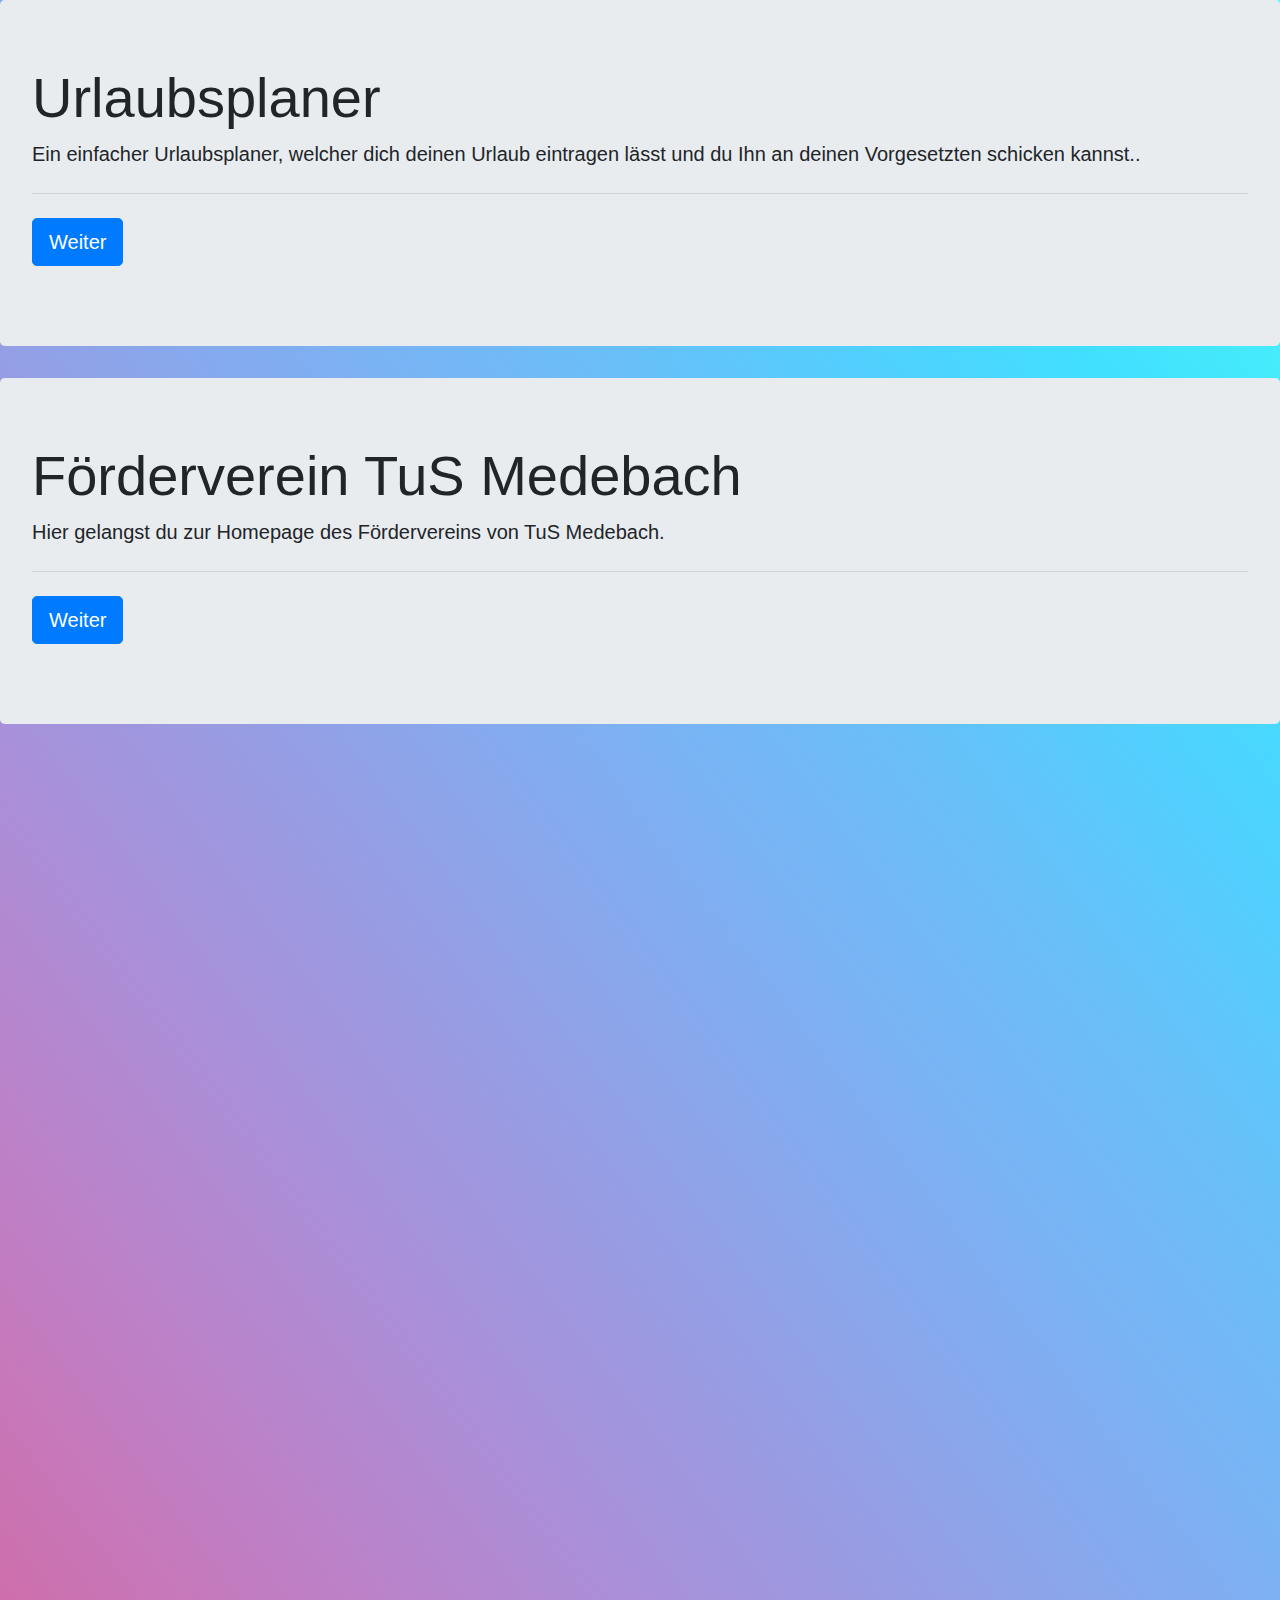
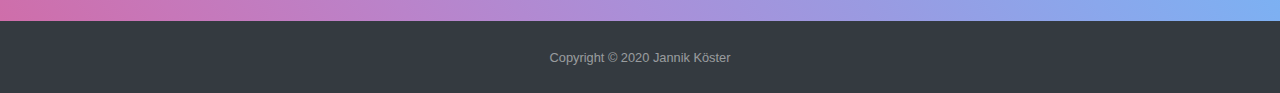
<file: index.html>
<!doctype html>
<html lang="en">
  <head>
    <!-- Required meta tags -->
    <meta charset="utf-8">
    <meta name="viewport" content="width=device-width, initial-scale=1, shrink-to-fit=no">

    <!-- Bootstrap CSS -->

	<link rel="stylesheet" href="https://stackpath.bootstrapcdn.com/bootstrap/4.4.1/css/bootstrap.min.css" integrity="sha384-Vkoo8x4CGsO3+Hhxv8T/Q5PaXtkKtu6ug5TOeNV6gBiFeWPGFN9MuhOf23Q9Ifjh" crossorigin="anonymous">
	<link rel="stylesheet" href="index.css" type="text/css">
	
  <!-- Optional JavaScript -->
  <!-- jQuery first, then Popper.js, then Bootstrap JS -->
	
	  <script src="https://code.jquery.com/jquery-3.2.1.slim.min.js" integrity="sha384-KJ3o2DKtIkvYIK3UENzmM7KCkRr/rE9/Qpg6aAZGJwFDMVNA/GpGFF93hXpG5KkN" crossorigin="anonymous"></script>
  <script src="https://cdnjs.cloudflare.com/ajax/libs/popper.js/1.11.0/umd/popper.min.js" integrity="sha384-b/U6ypiBEHpOf/4+1nzFpr53nxSS+GLCkfwBdFNTxtclqqenISfwAzpKaMNFNmj4" crossorigin="anonymous"></script>
  <script src="https://maxcdn.bootstrapcdn.com/bootstrap/4.0.0-beta/js/bootstrap.min.js" integrity="sha384-h0AbiXch4ZDo7tp9hKZ4TsHbi047NrKGLO3SEJAg45jXxnGIfYzk4Si90RDIqNm1" crossorigin="anonymous"></script>
  <!-- Optional JavaScript Ende -->


 <title>Urlaubsplaner</title>
  </head>
  <body>
  <div class="jumbotron">
  <h1 class="display-4">Urlaubsplaner</h1>
  <p class="lead">Ein einfacher Urlaubsplaner, welcher dich deinen Urlaub eintragen lässt und du Ihn an deinen Vorgesetzten schicken kannst..</p>
  <hr class="my-4">

  <p class="lead">
    <a class="btn btn-primary btn-lg" href="#" role="button">Weiter</a>
  </p>
</div>


  <div class="jumbotron">
  <h1 class="display-4">Förderverein TuS Medebach</h1>
  <p class="lead">Hier gelangst du zur Homepage des Fördervereins von TuS Medebach.</p>
  <hr class="my-4">

  <p class="lead">
    <a class="btn btn-primary btn-lg" href="#" role="button">Weiter</a>
  </p>
</div>

  
<div class="push">

</div>


	<!-- Sticky Footer -->
	
	  <footer id="sticky-footer" class="py-4 bg-dark text-white-50">
    <div class="container text-center">
      <small>Copyright &copy 2020 Jannik Köster</small>
    </div>
  </footer>
 
  <!-- Sticky Footer Ende -->

  </body>
</html>
</file>
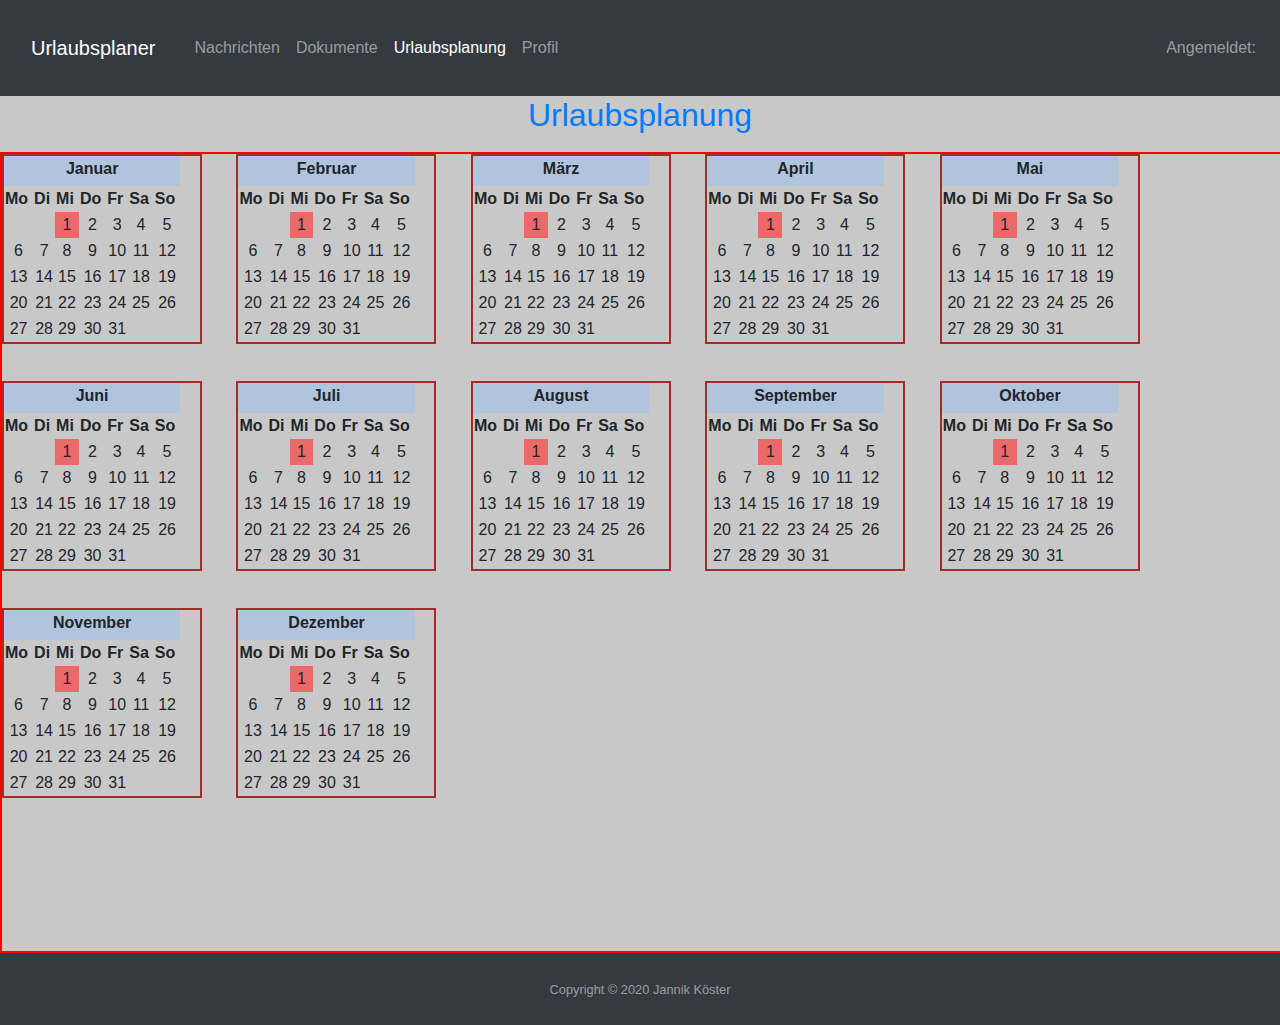
<file: urlaubsplanung.html>
<!doctype html>
<html lang="en">
  <head>
    <!-- Required meta tags -->
    <meta charset="utf-8">
    <meta name="viewport" content="width=device-width, initial-scale=1, shrink-to-fit=no">

    <!-- Bootstrap CSS -->

	<link rel="stylesheet" href="https://stackpath.bootstrapcdn.com/bootstrap/4.4.1/css/bootstrap.min.css" integrity="sha384-Vkoo8x4CGsO3+Hhxv8T/Q5PaXtkKtu6ug5TOeNV6gBiFeWPGFN9MuhOf23Q9Ifjh" crossorigin="anonymous">
	<link rel="stylesheet" href="urlaubsplanung.css" type="text/css">
	
  <!-- Optional JavaScript -->
  <!-- jQuery first, then Popper.js, then Bootstrap JS -->
	
	  <script src="https://code.jquery.com/jquery-3.2.1.slim.min.js" integrity="sha384-KJ3o2DKtIkvYIK3UENzmM7KCkRr/rE9/Qpg6aAZGJwFDMVNA/GpGFF93hXpG5KkN" crossorigin="anonymous"></script>
  <script src="https://cdnjs.cloudflare.com/ajax/libs/popper.js/1.11.0/umd/popper.min.js" integrity="sha384-b/U6ypiBEHpOf/4+1nzFpr53nxSS+GLCkfwBdFNTxtclqqenISfwAzpKaMNFNmj4" crossorigin="anonymous"></script>
  <script src="https://maxcdn.bootstrapcdn.com/bootstrap/4.0.0-beta/js/bootstrap.min.js" integrity="sha384-h0AbiXch4ZDo7tp9hKZ4TsHbi047NrKGLO3SEJAg45jXxnGIfYzk4Si90RDIqNm1" crossorigin="anonymous"></script>
  <!-- Optional JavaScript Ende -->


 <title>Urlaubsplaner</title>
  </head>
  <body>
  <!-- Menü -->
  
<nav class="navbar navbar-expand-lg navbar-dark bg-dark">
  <a class="navbar-brand" href="#">Urlaubsplaner</a>
  <button class="navbar-toggler" type="button" data-toggle="collapse" data-target="#navbarNavDropdown" aria-controls="navbarNavDropdown" aria-expanded="false" aria-label="Toggle navigation">
    <span class="navbar-toggler-icon"></span>
  </button>
  <div class="collapse navbar-collapse" id="navbarNavDropdown">
    <ul class="navbar-nav">
      <li class="nav-item">
        <a class="nav-link" href="#">Nachrichten <span class="sr-only">(current)</span></a>
      </li>
      <li class="nav-item">
        <a class="nav-link" href="#">Dokumente</a>
      </li>
      <li class="nav-item active">
        <a class="nav-link" href="#">Urlaubsplanung</a>
      </li>
      <li class="nav-item">
        <a class="nav-link" href="#">Profil</a>
      </li>
<!--	  
      <li class="nav-item dropdown">
        <a class="nav-link dropdown-toggle" href="#" id="navbarDropdownMenuLink" data-toggle="dropdown" aria-haspopup="true" aria-expanded="false">
          Dropdown link
        </a>
        <div class="dropdown-menu" aria-labelledby="navbarDropdownMenuLink">
          <a class="dropdown-item" href="#">Action</a>
          <a class="dropdown-item" href="#">Another action</a>
          <a class="dropdown-item" href="#">Something else here</a>
        </div>
      </li>
	 --> 
    </ul>
  </div>
     <div class="navbar-collapse collapse w-100 order-3 dual-collapse2">
        <ul class="navbar-nav ml-auto">
            <li class="nav-item">
                <a class="nav-link" href="#">Angemeldet: </a>
            </li>

        </ul>
    </div>
</nav>
  <!-- Menü Ende -->
  <div class ="headline">
  <h2> Urlaubsplanung</h2>
  </div>
<div class="container-calender">
<div class="circle">
<div class="month-container month-2" data-month-id="0">
<table class="month">
<thead>
<tr>
<th class="month-title" colspan="7">Januar</th>
</tr>
<tr>
<th class="day-header">Mo</th>
<th class="day-header">Di</th>
<th class="day-header">Mi</th>
<th class="day-header">Do</th>
<th class="day-header">Fr</th>
<th class="day-header">Sa</th>
<th class="day-header">So</th>
</tr>
</thead>
<tr>
<td class="day old">
</td>
<td class="day old"></td>
<td class="day day-start" style="background-color: rgb(236, 105, 105);">
<div class="day-content">1</div>
</td><td class="day">
<div class="day-content">2</div>
</td><td class="day"><div class="day-content">3</div>
</td><td class="day"><div class="day-content">4</div>
</td><td class="day"><div class="day-content">5</div>
</td></tr><tr><td class="day"><div class="day-content">6</div>
</td><td class="day"><div class="day-content">7</div>
</td><td class="day"><div class="day-content">8</div>
</td><td class="day"><div class="day-content">9</div>
</td><td class="day"><div class="day-content">10</div>
</td><td class="day"><div class="day-content">11</div>
</td><td class="day"><div class="day-content">12</div>
</td></tr><tr><td class="day"><div class="day-content">13</div>
</td><td class="day"><div class="day-content">14</div>
</td><td class="day"><div class="day-content">15</div>
</td><td class="day"><div class="day-content">16</div>
</td><td class="day"><div class="day-content">17</div>
</td><td class="day"><div class="day-content">18</div>
</td><td class="day"><div class="day-content">19</div>
</td></tr><tr><td class="day"><div class="day-content">20</div>
</td><td class="day"><div class="day-content">21</div>
</td><td class="day"><div class="day-content">22</div>
</td><td class="day"><div class="day-content">23</div>
</td><td class="day"><div class="day-content">24</div>
</td><td class="day"><div class="day-content">25</div>
</td><td class="day"><div class="day-content">26</div>
</td></tr><tr><td class="day"><div class="day-content">27</div>
</td><td class="day"><div class="day-content">28</div>
</td><td class="day"><div class="day-content">29</div>
</td><td class="day"><div class="day-content">30</div>
</td><td class="day"><div class="day-content">31</div>
</td><td class="day new"></td><td class="day new"></td></tr></table>
</div>

<div class="month-container month-2" data-month-id="0">
<table class="month">
<thead>
<tr>
<th class="month-title" colspan="7">Februar</th>
</tr>
<tr>
<th class="day-header">Mo</th>
<th class="day-header">Di</th>
<th class="day-header">Mi</th>
<th class="day-header">Do</th>
<th class="day-header">Fr</th>
<th class="day-header">Sa</th>
<th class="day-header">So</th>
</tr>
</thead>
<tr>
<td class="day old">
</td>
<td class="day old"></td>
<td class="day day-start" style="background-color: rgb(236, 105, 105);">
<div class="day-content">1</div>
</td><td class="day">
<div class="day-content">2</div>
</td><td class="day"><div class="day-content">3</div>
</td><td class="day"><div class="day-content">4</div>
</td><td class="day"><div class="day-content">5</div>
</td></tr><tr><td class="day"><div class="day-content">6</div>
</td><td class="day"><div class="day-content">7</div>
</td><td class="day"><div class="day-content">8</div>
</td><td class="day"><div class="day-content">9</div>
</td><td class="day"><div class="day-content">10</div>
</td><td class="day"><div class="day-content">11</div>
</td><td class="day"><div class="day-content">12</div>
</td></tr><tr><td class="day"><div class="day-content">13</div>
</td><td class="day"><div class="day-content">14</div>
</td><td class="day"><div class="day-content">15</div>
</td><td class="day"><div class="day-content">16</div>
</td><td class="day"><div class="day-content">17</div>
</td><td class="day"><div class="day-content">18</div>
</td><td class="day"><div class="day-content">19</div>
</td></tr><tr><td class="day"><div class="day-content">20</div>
</td><td class="day"><div class="day-content">21</div>
</td><td class="day"><div class="day-content">22</div>
</td><td class="day"><div class="day-content">23</div>
</td><td class="day"><div class="day-content">24</div>
</td><td class="day"><div class="day-content">25</div>
</td><td class="day"><div class="day-content">26</div>
</td></tr><tr><td class="day"><div class="day-content">27</div>
</td><td class="day"><div class="day-content">28</div>
</td><td class="day"><div class="day-content">29</div>
</td><td class="day"><div class="day-content">30</div>
</td><td class="day"><div class="day-content">31</div>
</td><td class="day new"></td><td class="day new"></td></tr></table>
</div>

<div class="month-container month-2" data-month-id="0">
<table class="month">
<thead>
<tr>
<th class="month-title" colspan="7">März</th>
</tr>
<tr>
<th class="day-header">Mo</th>
<th class="day-header">Di</th>
<th class="day-header">Mi</th>
<th class="day-header">Do</th>
<th class="day-header">Fr</th>
<th class="day-header">Sa</th>
<th class="day-header">So</th>
</tr>
</thead>
<tr>
<td class="day old">
</td>
<td class="day old"></td>
<td class="day day-start" style="background-color: rgb(236, 105, 105);">
<div class="day-content">1</div>
</td><td class="day">
<div class="day-content">2</div>
</td><td class="day"><div class="day-content">3</div>
</td><td class="day"><div class="day-content">4</div>
</td><td class="day"><div class="day-content">5</div>
</td></tr><tr><td class="day"><div class="day-content">6</div>
</td><td class="day"><div class="day-content">7</div>
</td><td class="day"><div class="day-content">8</div>
</td><td class="day"><div class="day-content">9</div>
</td><td class="day"><div class="day-content">10</div>
</td><td class="day"><div class="day-content">11</div>
</td><td class="day"><div class="day-content">12</div>
</td></tr><tr><td class="day"><div class="day-content">13</div>
</td><td class="day"><div class="day-content">14</div>
</td><td class="day"><div class="day-content">15</div>
</td><td class="day"><div class="day-content">16</div>
</td><td class="day"><div class="day-content">17</div>
</td><td class="day"><div class="day-content">18</div>
</td><td class="day"><div class="day-content">19</div>
</td></tr><tr><td class="day"><div class="day-content">20</div>
</td><td class="day"><div class="day-content">21</div>
</td><td class="day"><div class="day-content">22</div>
</td><td class="day"><div class="day-content">23</div>
</td><td class="day"><div class="day-content">24</div>
</td><td class="day"><div class="day-content">25</div>
</td><td class="day"><div class="day-content">26</div>
</td></tr><tr><td class="day"><div class="day-content">27</div>
</td><td class="day"><div class="day-content">28</div>
</td><td class="day"><div class="day-content">29</div>
</td><td class="day"><div class="day-content">30</div>
</td><td class="day"><div class="day-content">31</div>
</td><td class="day new"></td><td class="day new"></td></tr></table>
</div>

<div class="month-container month-2" data-month-id="0">
<table class="month">
<thead>
<tr>
<th class="month-title" colspan="7">April</th>
</tr>
<tr>
<th class="day-header">Mo</th>
<th class="day-header">Di</th>
<th class="day-header">Mi</th>
<th class="day-header">Do</th>
<th class="day-header">Fr</th>
<th class="day-header">Sa</th>
<th class="day-header">So</th>
</tr>
</thead>
<tr>
<td class="day old">
</td>
<td class="day old"></td>
<td class="day day-start" style="background-color: rgb(236, 105, 105);">
<div class="day-content">1</div>
</td><td class="day">
<div class="day-content">2</div>
</td><td class="day"><div class="day-content">3</div>
</td><td class="day"><div class="day-content">4</div>
</td><td class="day"><div class="day-content">5</div>
</td></tr><tr><td class="day"><div class="day-content">6</div>
</td><td class="day"><div class="day-content">7</div>
</td><td class="day"><div class="day-content">8</div>
</td><td class="day"><div class="day-content">9</div>
</td><td class="day"><div class="day-content">10</div>
</td><td class="day"><div class="day-content">11</div>
</td><td class="day"><div class="day-content">12</div>
</td></tr><tr><td class="day"><div class="day-content">13</div>
</td><td class="day"><div class="day-content">14</div>
</td><td class="day"><div class="day-content">15</div>
</td><td class="day"><div class="day-content">16</div>
</td><td class="day"><div class="day-content">17</div>
</td><td class="day"><div class="day-content">18</div>
</td><td class="day"><div class="day-content">19</div>
</td></tr><tr><td class="day"><div class="day-content">20</div>
</td><td class="day"><div class="day-content">21</div>
</td><td class="day"><div class="day-content">22</div>
</td><td class="day"><div class="day-content">23</div>
</td><td class="day"><div class="day-content">24</div>
</td><td class="day"><div class="day-content">25</div>
</td><td class="day"><div class="day-content">26</div>
</td></tr><tr><td class="day"><div class="day-content">27</div>
</td><td class="day"><div class="day-content">28</div>
</td><td class="day"><div class="day-content">29</div>
</td><td class="day"><div class="day-content">30</div>
</td><td class="day"><div class="day-content">31</div>
</td><td class="day new"></td><td class="day new"></td></tr></table>
</div>

<div class="month-container month-2" data-month-id="0">
<table class="month">
<thead>
<tr>
<th class="month-title" colspan="7">Mai</th>
</tr>
<tr>
<th class="day-header">Mo</th>
<th class="day-header">Di</th>
<th class="day-header">Mi</th>
<th class="day-header">Do</th>
<th class="day-header">Fr</th>
<th class="day-header">Sa</th>
<th class="day-header">So</th>
</tr>
</thead>
<tr>
<td class="day old">
</td>
<td class="day old"></td>
<td class="day day-start" style="background-color: rgb(236, 105, 105);">
<div class="day-content">1</div>
</td><td class="day">
<div class="day-content">2</div>
</td><td class="day"><div class="day-content">3</div>
</td><td class="day"><div class="day-content">4</div>
</td><td class="day"><div class="day-content">5</div>
</td></tr><tr><td class="day"><div class="day-content">6</div>
</td><td class="day"><div class="day-content">7</div>
</td><td class="day"><div class="day-content">8</div>
</td><td class="day"><div class="day-content">9</div>
</td><td class="day"><div class="day-content">10</div>
</td><td class="day"><div class="day-content">11</div>
</td><td class="day"><div class="day-content">12</div>
</td></tr><tr><td class="day"><div class="day-content">13</div>
</td><td class="day"><div class="day-content">14</div>
</td><td class="day"><div class="day-content">15</div>
</td><td class="day"><div class="day-content">16</div>
</td><td class="day"><div class="day-content">17</div>
</td><td class="day"><div class="day-content">18</div>
</td><td class="day"><div class="day-content">19</div>
</td></tr><tr><td class="day"><div class="day-content">20</div>
</td><td class="day"><div class="day-content">21</div>
</td><td class="day"><div class="day-content">22</div>
</td><td class="day"><div class="day-content">23</div>
</td><td class="day"><div class="day-content">24</div>
</td><td class="day"><div class="day-content">25</div>
</td><td class="day"><div class="day-content">26</div>
</td></tr><tr><td class="day"><div class="day-content">27</div>
</td><td class="day"><div class="day-content">28</div>
</td><td class="day"><div class="day-content">29</div>
</td><td class="day"><div class="day-content">30</div>
</td><td class="day"><div class="day-content">31</div>
</td><td class="day new"></td><td class="day new"></td></tr></table>
</div>

<div class="month-container month-2" data-month-id="0">
<table class="month">
<thead>
<tr>
<th class="month-title" colspan="7">Juni</th>
</tr>
<tr>
<th class="day-header">Mo</th>
<th class="day-header">Di</th>
<th class="day-header">Mi</th>
<th class="day-header">Do</th>
<th class="day-header">Fr</th>
<th class="day-header">Sa</th>
<th class="day-header">So</th>
</tr>
</thead>
<tr>
<td class="day old">
</td>
<td class="day old"></td>
<td class="day day-start" style="background-color: rgb(236, 105, 105);">
<div class="day-content">1</div>
</td><td class="day">
<div class="day-content">2</div>
</td><td class="day"><div class="day-content">3</div>
</td><td class="day"><div class="day-content">4</div>
</td><td class="day"><div class="day-content">5</div>
</td></tr><tr><td class="day"><div class="day-content">6</div>
</td><td class="day"><div class="day-content">7</div>
</td><td class="day"><div class="day-content">8</div>
</td><td class="day"><div class="day-content">9</div>
</td><td class="day"><div class="day-content">10</div>
</td><td class="day"><div class="day-content">11</div>
</td><td class="day"><div class="day-content">12</div>
</td></tr><tr><td class="day"><div class="day-content">13</div>
</td><td class="day"><div class="day-content">14</div>
</td><td class="day"><div class="day-content">15</div>
</td><td class="day"><div class="day-content">16</div>
</td><td class="day"><div class="day-content">17</div>
</td><td class="day"><div class="day-content">18</div>
</td><td class="day"><div class="day-content">19</div>
</td></tr><tr><td class="day"><div class="day-content">20</div>
</td><td class="day"><div class="day-content">21</div>
</td><td class="day"><div class="day-content">22</div>
</td><td class="day"><div class="day-content">23</div>
</td><td class="day"><div class="day-content">24</div>
</td><td class="day"><div class="day-content">25</div>
</td><td class="day"><div class="day-content">26</div>
</td></tr><tr><td class="day"><div class="day-content">27</div>
</td><td class="day"><div class="day-content">28</div>
</td><td class="day"><div class="day-content">29</div>
</td><td class="day"><div class="day-content">30</div>
</td><td class="day"><div class="day-content">31</div>
</td><td class="day new"></td><td class="day new"></td></tr></table>
</div>

<div class="month-container month-2" data-month-id="0">
<table class="month">
<thead>
<tr>
<th class="month-title" colspan="7">Juli</th>
</tr>
<tr>
<th class="day-header">Mo</th>
<th class="day-header">Di</th>
<th class="day-header">Mi</th>
<th class="day-header">Do</th>
<th class="day-header">Fr</th>
<th class="day-header">Sa</th>
<th class="day-header">So</th>
</tr>
</thead>
<tr>
<td class="day old">
</td>
<td class="day old"></td>
<td class="day day-start" style="background-color: rgb(236, 105, 105);">
<div class="day-content">1</div>
</td><td class="day">
<div class="day-content">2</div>
</td><td class="day"><div class="day-content">3</div>
</td><td class="day"><div class="day-content">4</div>
</td><td class="day"><div class="day-content">5</div>
</td></tr><tr><td class="day"><div class="day-content">6</div>
</td><td class="day"><div class="day-content">7</div>
</td><td class="day"><div class="day-content">8</div>
</td><td class="day"><div class="day-content">9</div>
</td><td class="day"><div class="day-content">10</div>
</td><td class="day"><div class="day-content">11</div>
</td><td class="day"><div class="day-content">12</div>
</td></tr><tr><td class="day"><div class="day-content">13</div>
</td><td class="day"><div class="day-content">14</div>
</td><td class="day"><div class="day-content">15</div>
</td><td class="day"><div class="day-content">16</div>
</td><td class="day"><div class="day-content">17</div>
</td><td class="day"><div class="day-content">18</div>
</td><td class="day"><div class="day-content">19</div>
</td></tr><tr><td class="day"><div class="day-content">20</div>
</td><td class="day"><div class="day-content">21</div>
</td><td class="day"><div class="day-content">22</div>
</td><td class="day"><div class="day-content">23</div>
</td><td class="day"><div class="day-content">24</div>
</td><td class="day"><div class="day-content">25</div>
</td><td class="day"><div class="day-content">26</div>
</td></tr><tr><td class="day"><div class="day-content">27</div>
</td><td class="day"><div class="day-content">28</div>
</td><td class="day"><div class="day-content">29</div>
</td><td class="day"><div class="day-content">30</div>
</td><td class="day"><div class="day-content">31</div>
</td><td class="day new"></td><td class="day new"></td></tr></table>
</div>

<div class="month-container month-2" data-month-id="0">
<table class="month">
<thead>
<tr>
<th class="month-title" colspan="7">August</th>
</tr>
<tr>
<th class="day-header">Mo</th>
<th class="day-header">Di</th>
<th class="day-header">Mi</th>
<th class="day-header">Do</th>
<th class="day-header">Fr</th>
<th class="day-header">Sa</th>
<th class="day-header">So</th>
</tr>
</thead>
<tr>
<td class="day old">
</td>
<td class="day old"></td>
<td class="day day-start" style="background-color: rgb(236, 105, 105);">
<div class="day-content">1</div>
</td><td class="day">
<div class="day-content">2</div>
</td><td class="day"><div class="day-content">3</div>
</td><td class="day"><div class="day-content">4</div>
</td><td class="day"><div class="day-content">5</div>
</td></tr><tr><td class="day"><div class="day-content">6</div>
</td><td class="day"><div class="day-content">7</div>
</td><td class="day"><div class="day-content">8</div>
</td><td class="day"><div class="day-content">9</div>
</td><td class="day"><div class="day-content">10</div>
</td><td class="day"><div class="day-content">11</div>
</td><td class="day"><div class="day-content">12</div>
</td></tr><tr><td class="day"><div class="day-content">13</div>
</td><td class="day"><div class="day-content">14</div>
</td><td class="day"><div class="day-content">15</div>
</td><td class="day"><div class="day-content">16</div>
</td><td class="day"><div class="day-content">17</div>
</td><td class="day"><div class="day-content">18</div>
</td><td class="day"><div class="day-content">19</div>
</td></tr><tr><td class="day"><div class="day-content">20</div>
</td><td class="day"><div class="day-content">21</div>
</td><td class="day"><div class="day-content">22</div>
</td><td class="day"><div class="day-content">23</div>
</td><td class="day"><div class="day-content">24</div>
</td><td class="day"><div class="day-content">25</div>
</td><td class="day"><div class="day-content">26</div>
</td></tr><tr><td class="day"><div class="day-content">27</div>
</td><td class="day"><div class="day-content">28</div>
</td><td class="day"><div class="day-content">29</div>
</td><td class="day"><div class="day-content">30</div>
</td><td class="day"><div class="day-content">31</div>
</td><td class="day new"></td><td class="day new"></td></tr></table>
</div>

<div class="month-container month-2" data-month-id="0">
<table class="month">
<thead>
<tr>
<th class="month-title" colspan="7">September</th>
</tr>
<tr>
<th class="day-header">Mo</th>
<th class="day-header">Di</th>
<th class="day-header">Mi</th>
<th class="day-header">Do</th>
<th class="day-header">Fr</th>
<th class="day-header">Sa</th>
<th class="day-header">So</th>
</tr>
</thead>
<tr>
<td class="day old">
</td>
<td class="day old"></td>
<td class="day day-start" style="background-color: rgb(236, 105, 105);">
<div class="day-content">1</div>
</td><td class="day">
<div class="day-content">2</div>
</td><td class="day"><div class="day-content">3</div>
</td><td class="day"><div class="day-content">4</div>
</td><td class="day"><div class="day-content">5</div>
</td></tr><tr><td class="day"><div class="day-content">6</div>
</td><td class="day"><div class="day-content">7</div>
</td><td class="day"><div class="day-content">8</div>
</td><td class="day"><div class="day-content">9</div>
</td><td class="day"><div class="day-content">10</div>
</td><td class="day"><div class="day-content">11</div>
</td><td class="day"><div class="day-content">12</div>
</td></tr><tr><td class="day"><div class="day-content">13</div>
</td><td class="day"><div class="day-content">14</div>
</td><td class="day"><div class="day-content">15</div>
</td><td class="day"><div class="day-content">16</div>
</td><td class="day"><div class="day-content">17</div>
</td><td class="day"><div class="day-content">18</div>
</td><td class="day"><div class="day-content">19</div>
</td></tr><tr><td class="day"><div class="day-content">20</div>
</td><td class="day"><div class="day-content">21</div>
</td><td class="day"><div class="day-content">22</div>
</td><td class="day"><div class="day-content">23</div>
</td><td class="day"><div class="day-content">24</div>
</td><td class="day"><div class="day-content">25</div>
</td><td class="day"><div class="day-content">26</div>
</td></tr><tr><td class="day"><div class="day-content">27</div>
</td><td class="day"><div class="day-content">28</div>
</td><td class="day"><div class="day-content">29</div>
</td><td class="day"><div class="day-content">30</div>
</td><td class="day"><div class="day-content">31</div>
</td><td class="day new"></td><td class="day new"></td></tr></table>
</div>

<div class="month-container month-2" data-month-id="0">
<table class="month">
<thead>
<tr>
<th class="month-title" colspan="7">Oktober</th>
</tr>
<tr>
<th class="day-header">Mo</th>
<th class="day-header">Di</th>
<th class="day-header">Mi</th>
<th class="day-header">Do</th>
<th class="day-header">Fr</th>
<th class="day-header">Sa</th>
<th class="day-header">So</th>
</tr>
</thead>
<tr>
<td class="day old">
</td>
<td class="day old"></td>
<td class="day day-start" style="background-color: rgb(236, 105, 105);">
<div class="day-content">1</div>
</td><td class="day">
<div class="day-content">2</div>
</td><td class="day"><div class="day-content">3</div>
</td><td class="day"><div class="day-content">4</div>
</td><td class="day"><div class="day-content">5</div>
</td></tr><tr><td class="day"><div class="day-content">6</div>
</td><td class="day"><div class="day-content">7</div>
</td><td class="day"><div class="day-content">8</div>
</td><td class="day"><div class="day-content">9</div>
</td><td class="day"><div class="day-content">10</div>
</td><td class="day"><div class="day-content">11</div>
</td><td class="day"><div class="day-content">12</div>
</td></tr><tr><td class="day"><div class="day-content">13</div>
</td><td class="day"><div class="day-content">14</div>
</td><td class="day"><div class="day-content">15</div>
</td><td class="day"><div class="day-content">16</div>
</td><td class="day"><div class="day-content">17</div>
</td><td class="day"><div class="day-content">18</div>
</td><td class="day"><div class="day-content">19</div>
</td></tr><tr><td class="day"><div class="day-content">20</div>
</td><td class="day"><div class="day-content">21</div>
</td><td class="day"><div class="day-content">22</div>
</td><td class="day"><div class="day-content">23</div>
</td><td class="day"><div class="day-content">24</div>
</td><td class="day"><div class="day-content">25</div>
</td><td class="day"><div class="day-content">26</div>
</td></tr><tr><td class="day"><div class="day-content">27</div>
</td><td class="day"><div class="day-content">28</div>
</td><td class="day"><div class="day-content">29</div>
</td><td class="day"><div class="day-content">30</div>
</td><td class="day"><div class="day-content">31</div>
</td><td class="day new"></td><td class="day new"></td></tr></table>
</div>

<div class="month-container month-2" data-month-id="0">
<table class="month">
<thead>
<tr>
<th class="month-title" colspan="7">November</th>
</tr>
<tr>
<th class="day-header">Mo</th>
<th class="day-header">Di</th>
<th class="day-header">Mi</th>
<th class="day-header">Do</th>
<th class="day-header">Fr</th>
<th class="day-header">Sa</th>
<th class="day-header">So</th>
</tr>
</thead>
<tr>
<td class="day old">
</td>
<td class="day old"></td>
<td class="day day-start" style="background-color: rgb(236, 105, 105);">
<div class="day-content">1</div>
</td><td class="day">
<div class="day-content">2</div>
</td><td class="day"><div class="day-content">3</div>
</td><td class="day"><div class="day-content">4</div>
</td><td class="day"><div class="day-content">5</div>
</td></tr><tr><td class="day"><div class="day-content">6</div>
</td><td class="day"><div class="day-content">7</div>
</td><td class="day"><div class="day-content">8</div>
</td><td class="day"><div class="day-content">9</div>
</td><td class="day"><div class="day-content">10</div>
</td><td class="day"><div class="day-content">11</div>
</td><td class="day"><div class="day-content">12</div>
</td></tr><tr><td class="day"><div class="day-content">13</div>
</td><td class="day"><div class="day-content">14</div>
</td><td class="day"><div class="day-content">15</div>
</td><td class="day"><div class="day-content">16</div>
</td><td class="day"><div class="day-content">17</div>
</td><td class="day"><div class="day-content">18</div>
</td><td class="day"><div class="day-content">19</div>
</td></tr><tr><td class="day"><div class="day-content">20</div>
</td><td class="day"><div class="day-content">21</div>
</td><td class="day"><div class="day-content">22</div>
</td><td class="day"><div class="day-content">23</div>
</td><td class="day"><div class="day-content">24</div>
</td><td class="day"><div class="day-content">25</div>
</td><td class="day"><div class="day-content">26</div>
</td></tr><tr><td class="day"><div class="day-content">27</div>
</td><td class="day"><div class="day-content">28</div>
</td><td class="day"><div class="day-content">29</div>
</td><td class="day"><div class="day-content">30</div>
</td><td class="day"><div class="day-content">31</div>
</td><td class="day new"></td><td class="day new"></td></tr></table>
</div>
<div class="month-container month-2" data-month-id="0">
<table class="month">
<thead>
<tr>
<th class="month-title" colspan="7">Dezember</th>
</tr>
<tr>
<th class="day-header">Mo</th>
<th class="day-header">Di</th>
<th class="day-header">Mi</th>
<th class="day-header">Do</th>
<th class="day-header">Fr</th>
<th class="day-header">Sa</th>
<th class="day-header">So</th>
</tr>
</thead>
<tr>
<td class="day old">
</td>
<td class="day old"></td>
<td class="day day-start" style="background-color: rgb(236, 105, 105);">
<div class="day-content">1</div>
</td><td class="day">
<div class="day-content">2</div>
</td><td class="day"><div class="day-content">3</div>
</td><td class="day"><div class="day-content">4</div>
</td><td class="day"><div class="day-content">5</div>
</td></tr><tr><td class="day"><div class="day-content">6</div>
</td><td class="day"><div class="day-content">7</div>
</td><td class="day"><div class="day-content">8</div>
</td><td class="day"><div class="day-content">9</div>
</td><td class="day"><div class="day-content">10</div>
</td><td class="day"><div class="day-content">11</div>
</td><td class="day"><div class="day-content">12</div>
</td></tr><tr><td class="day"><div class="day-content">13</div>
</td><td class="day"><div class="day-content">14</div>
</td><td class="day"><div class="day-content">15</div>
</td><td class="day"><div class="day-content">16</div>
</td><td class="day"><div class="day-content">17</div>
</td><td class="day"><div class="day-content">18</div>
</td><td class="day"><div class="day-content">19</div>
</td></tr><tr><td class="day"><div class="day-content">20</div>
</td><td class="day"><div class="day-content">21</div>
</td><td class="day"><div class="day-content">22</div>
</td><td class="day"><div class="day-content">23</div>
</td><td class="day"><div class="day-content">24</div>
</td><td class="day"><div class="day-content">25</div>
</td><td class="day"><div class="day-content">26</div>
</td></tr><tr><td class="day"><div class="day-content">27</div>
</td><td class="day"><div class="day-content">28</div>
</td><td class="day"><div class="day-content">29</div>
</td><td class="day"><div class="day-content">30</div>
</td><td class="day"><div class="day-content">31</div>
</td><td class="day new"></td><td class="day new"></td></tr></table>
</div>


</div>
</div>


	<!-- Sticky Footer -->
	
	  <footer id="sticky-footer" class="py-4 bg-dark text-white-50">
    <div class="container text-center">
      <small>Copyright &copy 2020 Jannik Köster</small>
    </div>
  </footer>
 
  <!-- Sticky Footer Ende -->

  </body>
</html>
</file>
<file: index.css>
.center	{
	
	margin:auto;
	padding:auto;
	width:300px;
	height:667px;
	
}
.dropdown:hover>.dropdown-menu {
  display: block;
}
#sticky-footer {
  flex-shrink: none;
}
body	{
background-image: linear-gradient(to right top, #d16ba5, #c777b9, #ba83ca, #aa8fd8, #9a9ae1, #8aa7ec, #79b3f4, #69bff8, #52cffe, #41dfff, #46eefa, #5ffbf1);
}
.navbar {
  min-height: 80px;
}

.navbar-brand {
  padding: 0 15px;
  height: 80px;
  line-height: 80px;
}
.push	{
	margin-bottom:897px;
}

.font-weight-normal	{
	font-size:32px;
}
</file>
<file: urlaubsplanung.css>
.center	{
	
	margin:auto;
	padding:auto;
	width:300px;
	height:667px;
	
}
.dropdown:hover>.dropdown-menu {
  display: block;
}
#sticky-footer {
  flex-shrink: none;
}
body	{
	background-color: #c8c8c8;
	
}
.navbar {
  min-height: 80px;
}

.navbar-brand {
  padding: 0 15px;
  height: 80px;
  line-height: 80px;
}
.container-calender	{
	margin:auto;
	padding:auto;
	width:1320px;
	height:801px;
	border:2px solid red;

	
}

.font-weight-normal	{
	font-size:32px;
}
.month-title	{
	text-align:center;
	font-size: 16px;
    padding-bottom: 5px;
    background-color: #b0c4de;
}
.day-content	{
	text-align:center;
}
.day-content:hover	{
	background-color:grey;
}
.month-container {
    border:2px solid brown;
	display:inline-block;
	width:200px;
	margin-right:30px;
	margin-bottom:30px;
}
.day-header	{
	padding-right:5px;
}
.headline	{
	text-align:center;
	padding-bottom:10px;
	color:#007bff;
	
}
</file>
